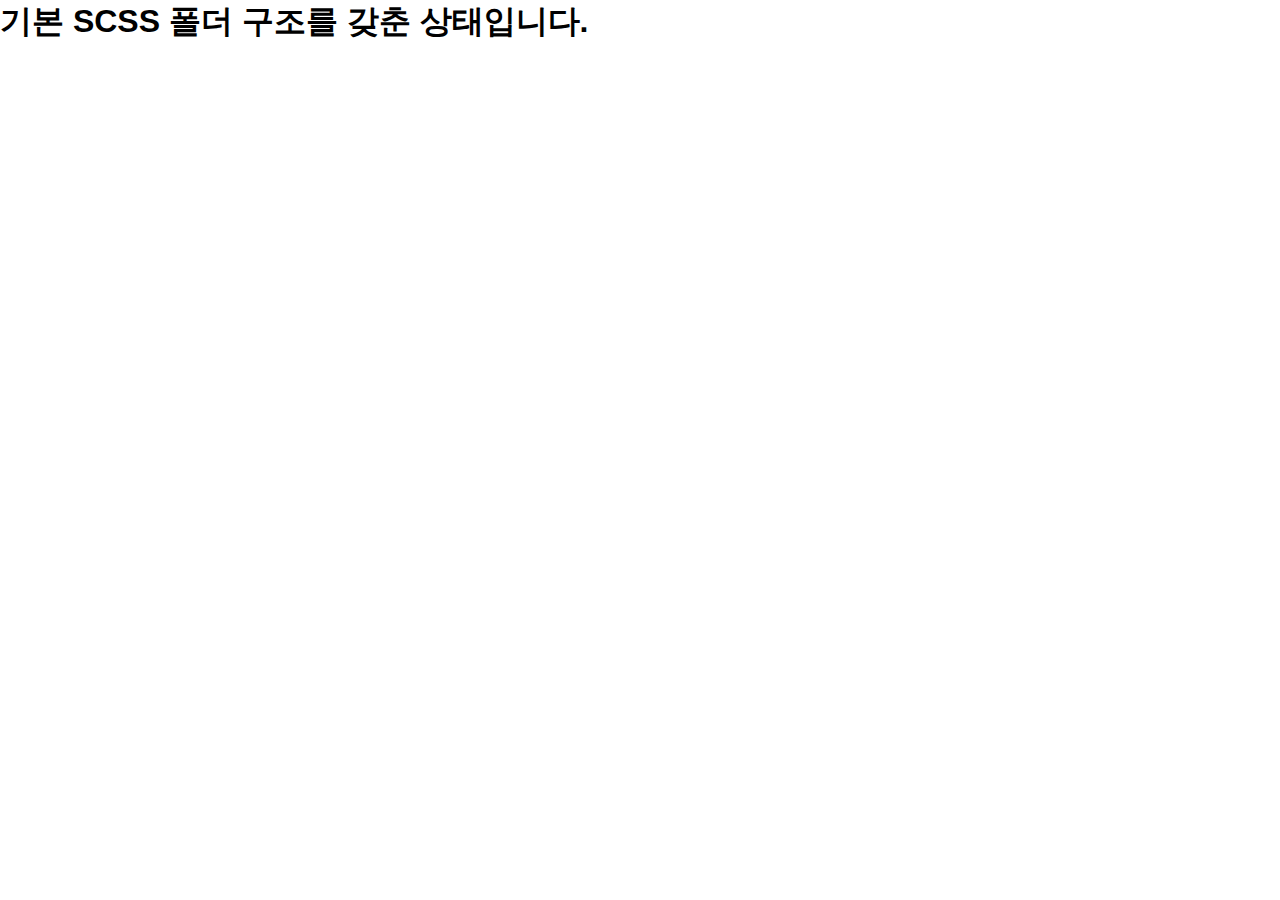
<file: zero 06/docs/index.html>
<!DOCTYPE html>
<html lang="en">
<head>
    <meta charset="UTF-8">
    <meta http-equiv="X-UA-Compatible" content="IE=edge">
    <meta name="viewport" content="width=device-width, initial-scale=1.0">
    <title>제로베이스 마크업</title>
    <link rel="stylesheet" href="../assets/css/styles.css">
</head>
<body>
    <h1>기본 SCSS 폴더 구조를 갖춘 상태입니다.</h1>
</body>
</html>
</file>
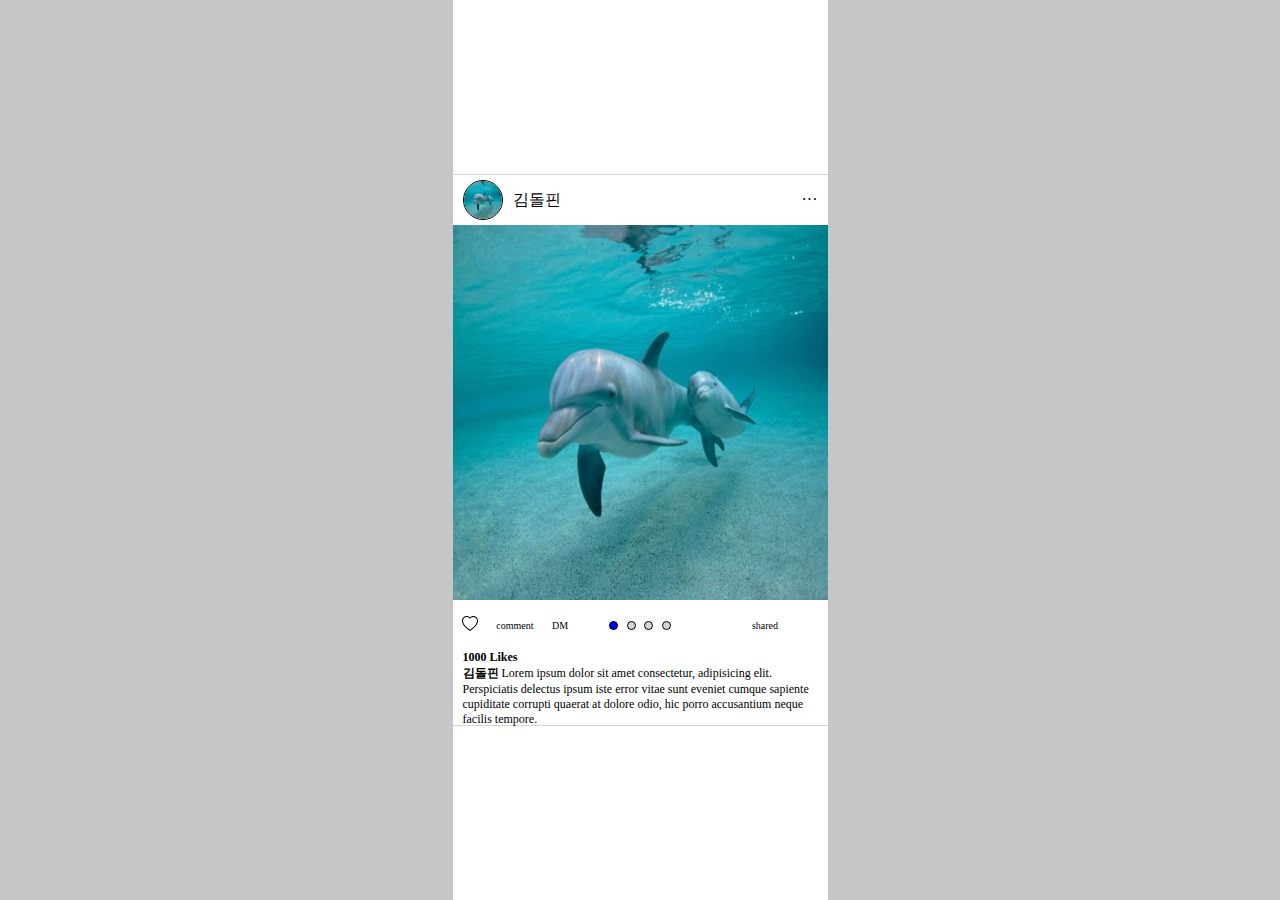
<file: zero 07/instargram/index.html>
<!DOCTYPE html>
<html lang="en">
<head>
    <meta charset="UTF-8">
    <meta http-equiv="X-UA-Compatible" content="IE=edge">
    <meta name="viewport" content="width=device-width, initial-scale=1.0">
    <title>Document</title>
    <link rel="stylesheet" href="./style.css">
</head>
<body>
    <div class="wrap">
        <div class="instargram">
            <div class="header">
                <div class="header-left">
                    <img class="header-img" src="./dolphin.jpg" alt="프로필이미지">
                    <p>김돌핀</p>
                </div>
                <div class="header-right">
                    <p class="right-menu">···</p>
                </div>
            </div>
            <div class="img">
                <img src="./dolphin.jpg" width="100%" height="100%" alt="프로필이미지">
            </div>
            <div class="footer">
                <div class="top-left">
                    <span>
                        <svg id="heart" xmlns="http://www.w3.org/2000/svg" width="16" height="16" fill="currentColor" class="bi bi-heart" viewBox="0 0 16 16">
                            <path d="m8 2.748-.717-.737C5.6.281 2.514.878 1.4 3.053c-.523 1.023-.641 2.5.314 4.385.92 1.815 2.834 3.989 6.286 6.357 3.452-2.368 5.365-4.542 6.286-6.357.955-1.886.838-3.362.314-4.385C13.486.878 10.4.28 8.717 2.01L8 2.748zM8 15C-7.333 4.868 3.279-3.04 7.824 1.143c.06.055.119.112.176.171a3.12 3.12 0 0 1 .176-.17C12.72-3.042 23.333 4.867 8 15z"/>
                          </svg>
                          <svg id="full-heart" xmlns="http://www.w3.org/2000/svg" width="16" height="16" fill="currentColor" class="bi bi-heart-fill" viewBox="0 0 16 16">
                            <path fill-rule="evenodd" d="M8 1.314C12.438-3.248 23.534 4.735 8 15-7.534 4.736 3.562-3.248 8 1.314z"/>
                          </svg>

                          <script>
                            var 하트, 채워진하트;
                            하트 = document.getElementById("heart");
                            채워진하트 = document.getElementById("full-heart");
                            하트.addEventListener("click", function () {
                                하트.style.display = "none";
                                채워진하트.style.display = "block";
                            })
                            채워진하트 = document.getElementById("full-heart");
                            채워진하트.addEventListener("click",function(){
                                채워진하트.style.display = "none";
                                하트.style.display = "block";
                            })
                          </script>
                    </span>
                    <span>comment</span>
                    <span>DM</span>
                </div>
                <div class="top-center">
                    <ul style="display: flex;justify-content: space-between; list-style: none;">
                        <li style="background-color: blue;"></li>
                        <li></li>
                        <li></li>
                        <li></li>
                    </ul>
                </div>
                <div class="top-right">
                    <span>shared</span>
                </div>
                <div class="like">
                    <p>
                        <b>1000 Likes</b>
                    </p>
                </div>
                <div class="comment">
                    <b>김돌핀</b>
                    Lorem ipsum dolor sit amet consectetur, adipisicing elit. Perspiciatis delectus ipsum iste error vitae sunt eveniet cumque sapiente cupiditate corrupti quaerat at dolore odio, hic porro accusantium neque facilis tempore.
                </div>
            </div>
        </div>
    </div>
</body>
</html>
</file>
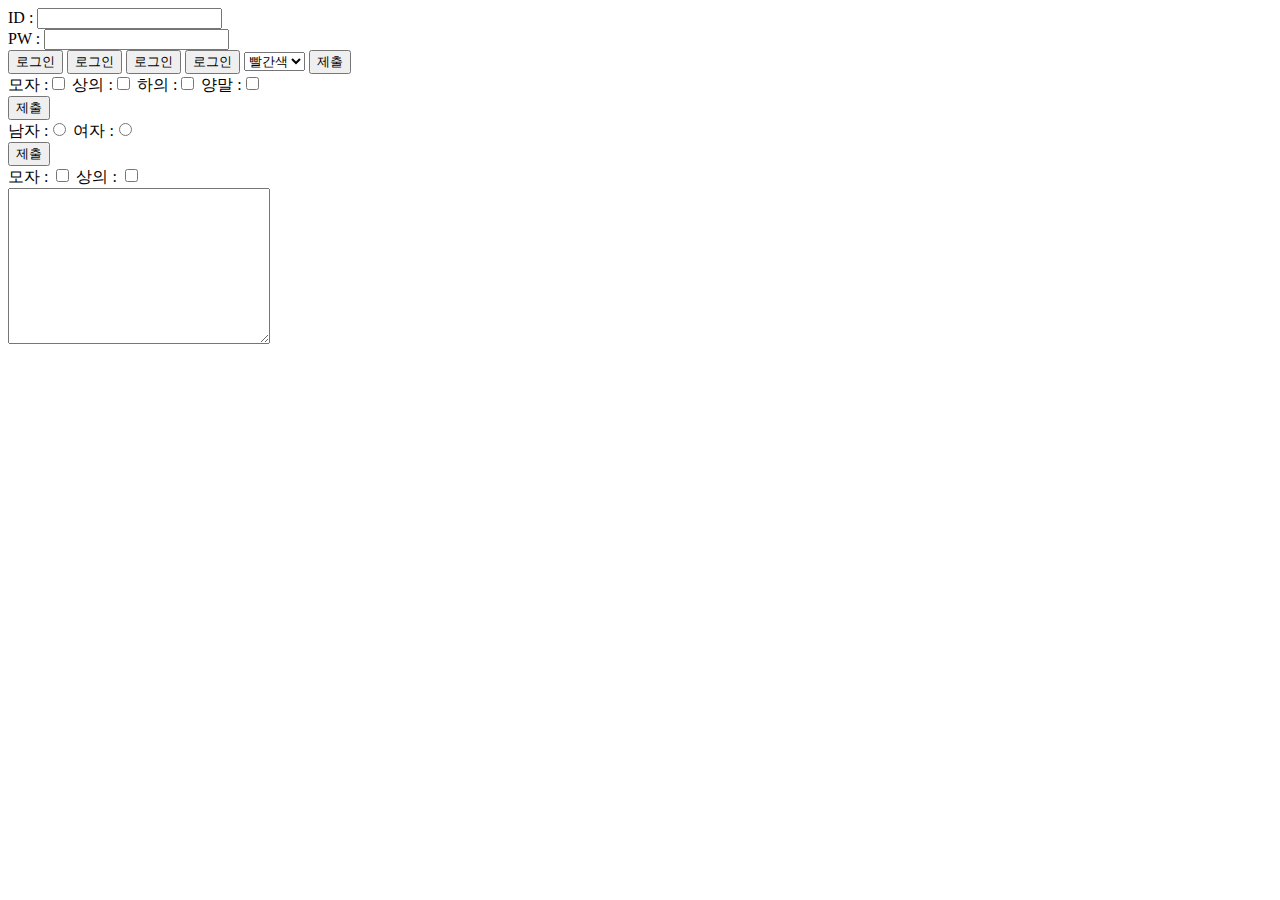
<file: zero 07/login/index.html>
<!DOCTYPE html>
<html lang="en">
<head>
    <meta charset="UTF-8">
    <meta http-equiv="X-UA-Compatible" content="IE=edge">
    <meta name="viewport" content="width=device-width, initial-scale=1.0">
    <title>Document</title>
</head>
<body>
    <form action="./result.html" method="get">
        <div>
            ID : <input name="id" type="text">
        </div>
        <div>
            PW : <input name="password" type="password">
        </div>
        <!-- 폼이 제출됨 -->
        <input type="submit" value="로그인">
        <!-- 폼이 제출안됨 -->
        <input type="button" value="로그인">
        <!-- 폼이 제출됨 -->
        <button type="submit">로그인</button>
        <button>로그인</button>


        <!-- 셀렉트 -->
        <select name="color" id="">
            <option value="red">빨간색</option>
            <option value="blue">파란색</option>
            <option value="green">초록색</option>
        </select>
        <input type="submit" value="제출">

        <div>
            모자 :<input type="checkbox" name="kind" value="hat">
            상의 :<input type="checkbox" name="kind" value="top">
            하의 :<input type="checkbox" name="kind" value="bottom">
            양말 :<input type="checkbox" name="kind" value="socks">
        </div> 
        <div>
            <input type="submit" value="제출">
        </div>
        <div>
            남자 :<input type="radio" name="gender" value="men">
            여자 :<input type="radio" name="gender" value="women">
        </div> 
        <div>
            <input type="submit" value="제출">
        </div>


        <div>
            <label>모자 :
                <input type="checkbox" name="kind" value="hat">
            </label>
            <label for="top">상의 :</label>
            <input id="top" type="checkbox" name="kind" value="top">
        </div>

        <div>
            <textarea name="" id="" cols="30" rows="10"></textarea>
        </div>
    </form>
</body>
</html>
</file>
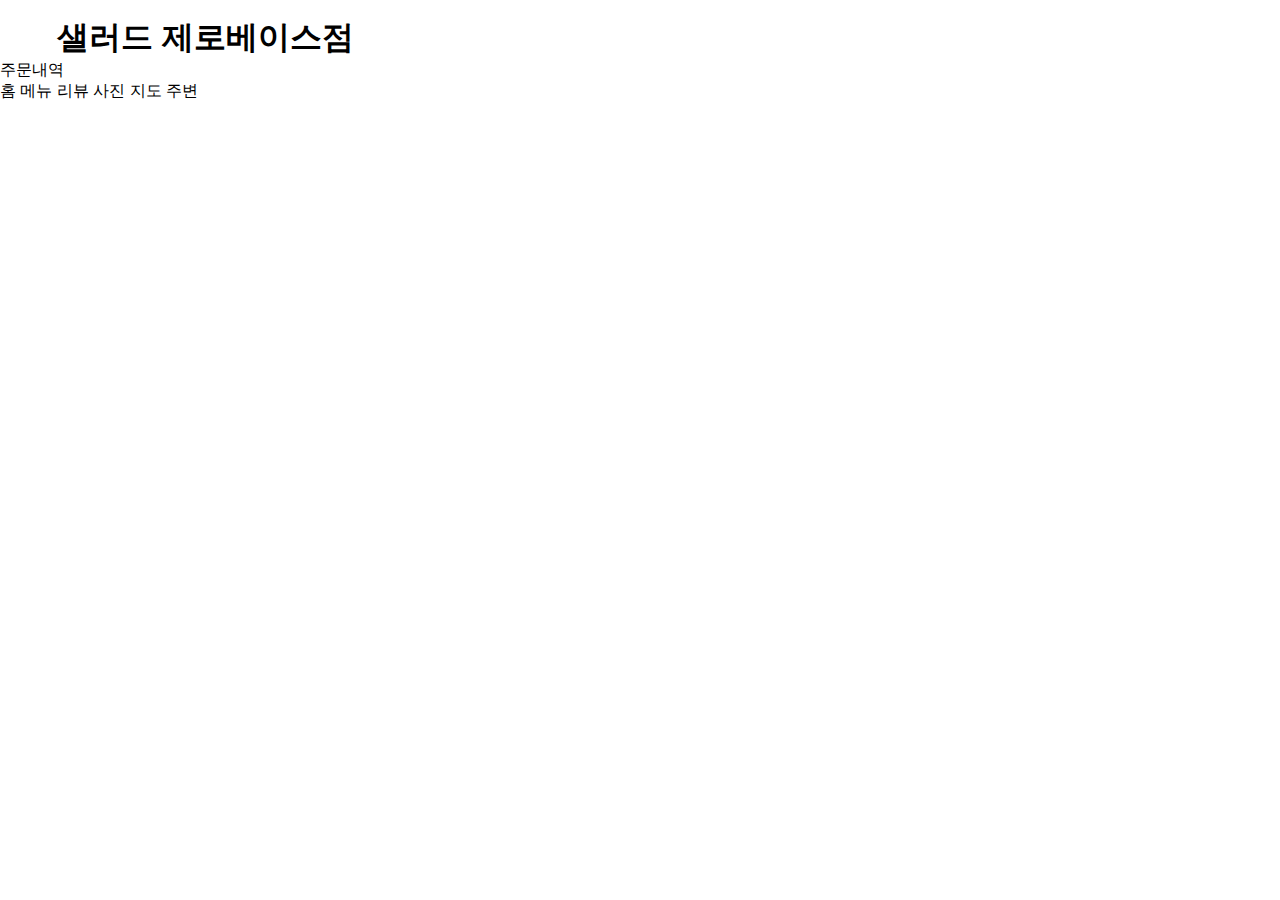
<file: zero06_HTMLCSS/docs/index.html>
<!DOCTYPE html>
<html lang="en">
<head>
    <meta charset="UTF-8">
    <meta http-equiv="X-UA-Compatible" content="IE=edge">
    <meta name="viewport" content="width=device-width, initial-scale=1.0">
    <title>제로베이스 마크업</title>
    <link rel="stylesheet" href="../assets/css/styles.css">
</head>
<body>
    <div class="container">
        <!-- 고정헤더영역 -->
        <header class="header-area">
            <div class="place-header" role="banner">
                <h1 class="title">
                    <a href="#" class="link-back">
                        <img src="../assets/images/ico-back.svg" alt="뒤로가기">
                    </a>
                    샐러드 제로베이스점    
                </h1>
                <a href="#" class="my-orders">주문내역</a>
            </div>
            <div class="place-tab scroll-x" role="tablist">
                <div class="tab-inner">
                    <a href="#" class="tab" role="tab"><span class="txt">홈</span></a>
                    <a href="#" class="tab is-active" role="tab"><span class="txt">메뉴</span></a>
                    <a href="#" class="tab" role="tab"><span class="txt">리뷰</span></a>
                    <a href="#" class="tab" role="tab"><span class="txt">사진</span></a>
                    <a href="#" class="tab" role="tab"><span class="txt">지도</span></a>
                    <a href="#" class="tab" role="tab"><span class="txt">주변</span></a>
                </div>
            </div>
        </header>
        <!-- //고정헤더영역 -->

    </div>


    <div class="dimmed-layer hidden"></div>
    <div class="order-type-popup hidden">
        <p class="title">어디서 드시나요?</p>
        <div class="type-list">
            <a href="#" class="type-item">
                <svg class="icon" xmlns="http://www.w3.org/2000/svg" viewBox="0 0 512 512" width="512" height="512">
                    <path fill="currentColor"
                    d="M232,359.6V264a8,8,0,0,0-8-8c-48.86,0-55.71,83.833-55.978,87.4a8,8,0,0,0,4.4,7.754L184,356.944v2.66l-6.2,62.008A24,24,0,0,0,201.68,448h12.64A24,24,0,0,0,238.2,421.612ZM184.549,339.33a175.605,175.605,0,0,1,7.365-33.019c6.148-18.091,14.226-29.1,24.086-32.853V352H200a8,8,0,0,0-4.422-7.155Zm35.7,90.038A7.91,7.91,0,0,1,214.32,432H201.68a8,8,0,0,1-7.961-8.8L199.24,368h17.52l5.521,55.2A7.908,7.908,0,0,1,220.252,429.368Z" />
                    <path fill="currentColor"
                    d="M488,8H424a8,8,0,0,0-8,8v8H248.982a43.35,43.35,0,0,0-20.7,5.278L149.959,72H56c-13.458,0-24,14.056-24,32,0,16.748,9.185,30.1,21.351,31.811l-36.068,122.1c-.032.109-.062.219-.09.328a40.073,40.073,0,0,0-1.193,9.7V496a8,8,0,0,0,8,8H384a8,8,0,0,0,8-8V268.608a39.933,39.933,0,0,0-1.626-11.287L357.042,143.993A43.281,43.281,0,0,0,399.881,104H416v16a8,8,0,0,0,8,8h64a8,8,0,0,0,8-8V16A8,8,0,0,0,488,8ZM48,104c0-9.767,4.738-16,8-16H284.687l-32,32H56C52.738,120,48,113.767,48,104ZM297.193,258.24a40.073,40.073,0,0,0-1.193,9.7V488H32V267.939a24.077,24.077,0,0,1,.679-5.668L69.978,136H238.213a35.245,35.245,0,0,0,51.9,45.826L328.6,151.889,297.283,257.912C297.251,258.021,297.221,258.131,297.193,258.24ZM344,467.314,364.686,488H323.314Zm31.025-205.475a23.947,23.947,0,0,1,.975,6.769V476.686l-24-24V280a8,8,0,0,0-16,0V452.687l-24,24V267.939a24.077,24.077,0,0,1,.679-5.668l31.3-105.976ZM416,88H396.773A12.788,12.788,0,0,0,384,100.773,27.258,27.258,0,0,1,356.773,128H337.107a11.282,11.282,0,0,0-6.892,2.365L280.288,169.2a19.226,19.226,0,0,1-25.4-28.771l54.768-54.769A8,8,0,0,0,304,72H183.374l52.571-28.676A27.3,27.3,0,0,1,248.982,40H416Zm64,24H432V24h48Z" />
                    <path fill="currentColor"
                    d="M160,264a8,8,0,0,0-16,0v24H128V264a8,8,0,0,0-16,0v24H96V264a8,8,0,0,0-16,0v32h.015a7.974,7.974,0,0,0,.83,3.578l15.019,30.039L89.245,422.29A24,24,0,0,0,113.184,448h13.632a24,24,0,0,0,23.939-25.71l-6.619-92.673,15.019-30.039a7.974,7.974,0,0,0,.83-3.578H160Zm-20.944,40-8,16H108.944l-8-16Zm-6.384,125.451A7.919,7.919,0,0,1,126.816,432H113.184a8,8,0,0,1-7.98-8.569L111.449,336h17.1l6.245,87.431A7.919,7.919,0,0,1,132.672,429.451Z" />
                </svg> 
                <p class="desc">포장해서 가져갈게요</p>
                <span class="btn-selection">선택</span>
            </a>
            <a href="#" class="type-item">
                <svg class="icon" height="637pt" viewBox="-20 -46 637.33396 637" width="637pt"
                    xmlns="http://www.w3.org/2000/svg">
                    <!-- fill 값을 넣으면 선의 색깔을 css로 변경가능 -->
                    <path fill="currentColor"
                        d="m587.648438 98.503906c-6.167969-.769531-11.789063 3.605469-12.558594 9.765625l-23.769532 190.148438h-87.714843l-11.589844-65.710938c-.945313-5.375-5.617187-9.296875-11.078125-9.296875h-283.75c-5.449219 0-10.117188 3.90625-11.074219 9.273438l-11.738281 65.726562h-88.191406l-23.769532-190.140625c-.769531-6.164062-6.394531-10.535156-12.558593-9.765625-6.164063.769532-10.539063 6.394532-9.7656252 12.558594l25.0000002 200c.703125 5.628906 5.488281 9.855469 11.160156 9.855469h20.054688l-23.652344 141.898437c-1.019532 6.128906 3.121094 11.921875 9.246094 12.949219 6.132812 1.019531 11.929687-3.121094 12.949218-9.25l24.269532-145.597656h51.25l-34.253907 191.769531c-.765625 4.269531.996094 8.601562 4.515625 11.125l.265625.191406c33.007813 23.65625 77.019531 25.097656 111.503907 3.644532 45.183593 21.308593 97.554687 21.207031 142.660156-.28125 20.160156 10.535156 42.503906 16.226562 65.25 16.621093.800781.015625 1.597656.019531 2.398437.019531 24.015625-.015624 47.660157-5.9375 68.847657-17.25l4.054687-2.167968c4.289063-2.296875 6.617187-7.085938 5.773437-11.875l-33.8125-191.796875h50.820313l24.265625 145.597656c.621094 4 3.34375 7.359375 7.128906 8.796875 3.789063 1.429688 8.050782.722656 11.167969-1.867188 3.113281-2.582031 4.605469-6.640624 3.894531-10.628906l-23.652344-141.898437h20.054688c5.675781 0 10.460938-4.226563 11.164062-9.855469l25-200c.769532-6.164062-3.605468-11.785156-9.765624-12.558594zm-221.085938 409.46875v-144.554687c0-6.210938-5.035156-11.25-11.25-11.25-6.210938 0-11.25 5.039062-11.25 11.25v144.238281c-38.445312 17.84375-82.800781 17.84375-121.25 0v-100.488281c0-6.210938-5.035156-11.25-11.25-11.25-6.210938 0-11.25 5.039062-11.25 11.25v101.488281c-24.6875 15.257812-55.804688 15.523438-80.746094.6875l47.039063-263.425781h264.894531l46.3125 262.625c-35.039062 17.617187-76.390625 17.40625-111.25-.570313zm0 0" />
                    <path fill="currentColor"
                        d="m217.5 208.914062h150c6.214844 0 11.25-5.035156 11.25-11.25-.058594-43.257812-32.113281-79.796874-75-85.488281v-10.507812c0-6.214844-5.035156-11.25-11.25-11.25-6.210938 0-11.25 5.035156-11.25 11.25v10.507812c-42.878906 5.691407-74.941406 42.230469-75 85.488281 0 6.214844 5.039062 11.25 11.25 11.25zm75-75c30.855469.046876 57.265625 22.140626 62.75 52.5h-125.5c5.488281-30.359374 31.894531-52.453124 62.75-52.5zm0 0" />
                    <path fill="currentColor"
                        d="m330 87.167969c6.214844 0 11.25-5.039063 11.25-11.25v-28.75c0-6.210938-5.035156-11.25-11.25-11.25-6.210938 0-11.25 5.039062-11.25 11.25v28.75c0 6.210937 5.039062 11.25 11.25 11.25zm0 0" />
                    <path fill="currentColor"
                        d="m278.75 65.917969c6.214844 0 11.25-5.039063 11.25-11.25v-45c0-6.210938-5.035156-11.25-11.25-11.25-6.210938 0-11.25 5.039062-11.25 11.25v45c0 6.210937 5.039062 11.25 11.25 11.25zm0 0" />
                    <path fill="currentColor"
                        d="m231.25 95.917969c6.214844 0 11.25-5.039063 11.25-11.25v-23.75c0-6.210938-5.035156-11.25-11.25-11.25-6.210938 0-11.25 5.039062-11.25 11.25v23.75c0 6.210937 5.039062 11.25 11.25 11.25zm0 0" />
                </svg>
                <p class="desc">매장에서 먹고 갈게요</p>
                <span class="btn-selection">선택</span>
            </a>
        </div>
    </div>
</body>
</html>
</file>
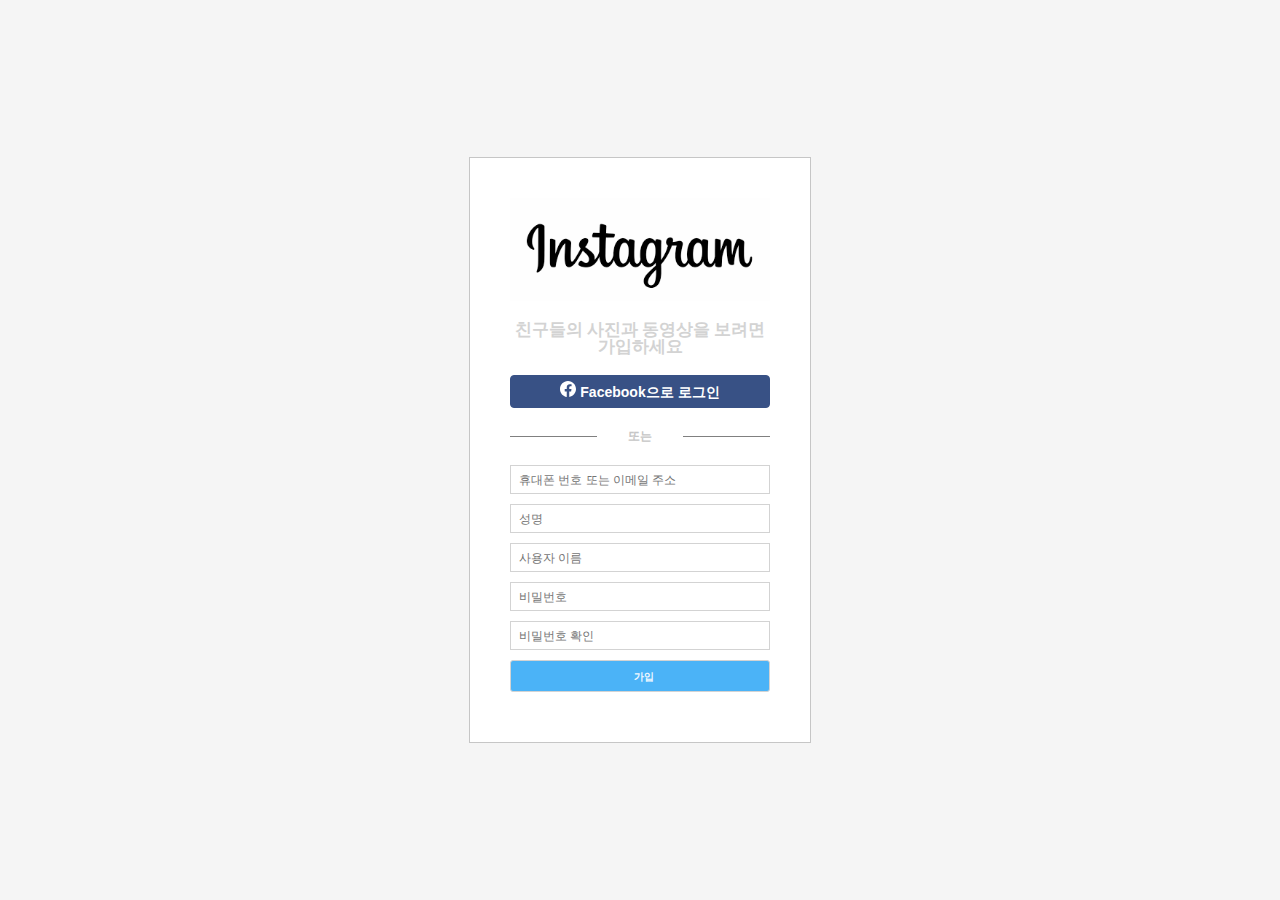
<file: zero 07/instargram/register.html>
<!DOCTYPE html>
<html lang="en">
<head>
    <meta charset="UTF-8">
    <meta http-equiv="X-UA-Compatible" content="IE=edge">
    <meta name="viewport" content="width=device-width, initial-scale=1.0">
    <title>register</title>
    <link rel="stylesheet" href="./reset.css">
    <link rel="stylesheet" href="./register.css">
    <!-- CSS only -->
<link href="https://cdn.jsdelivr.net/npm/bootstrap@5.2.2/dist/css/bootstrap.min.css" rel="stylesheet" integrity="sha384-Zenh87qX5JnK2Jl0vWa8Ck2rdkQ2Bzep5IDxbcnCeuOxjzrPF/et3URy9Bv1WTRi" crossorigin="anonymous">



    <body>
    <div class="wrap">
        <section id="forSection">
            <div class="header">
                <img src="[data-uri]" alt="" style="width: 100%;"">
                <p class="heading">친구들의 사진과 동영상을 보려면 가입하세요</p>
                <button class="facebook">
                    <svg xmlns="http://www.w3.org/2000/svg" width="16" height="16" fill="currentColor" class="bi bi-facebook" viewBox="0 0 16 16">
                        <path d="M16 8.049c0-4.446-3.582-8.05-8-8.05C3.58 0-.002 3.603-.002 8.05c0 4.017 2.926 7.347 6.75 7.951v-5.625h-2.03V8.05H6.75V6.275c0-2.017 1.195-3.131 3.022-3.131.876 0 1.791.157 1.791.157v1.98h-1.009c-.993 0-1.303.621-1.303 1.258v1.51h2.218l-.354 2.326H9.25V16c3.824-.604 6.75-3.934 6.75-7.951z"/>
                    </svg>
                    Facebook으로 로그인
                </button>
            </div>
            <div class="divider">
                <div>
                    <hr>
                </div>
                <div>
                    <p>또는</p>
                </div>
                <div>
                    <hr>
                </div>
            </div>
            <form action="./result.html" method="get">
            <div class="form">
                <input type="email" placeholder="휴대폰 번호 또는 이메일 주소" required>
                <input type="text" placeholder="성명" required>
                <input type="text" placeholder="사용자 이름" required>
                <input type="password" placeholder="비밀번호" required>
                <input type="password" placeholder="비밀번호 확인" required>
                <input type="submit" value="가입" class="submit_style">
            </form>
            </div>
        </section>
    </div>
</body>
</html>
</file>
<file: zero 06/assets/css/styles.css>
body {
  min-width: 320px;
  line-height: normal;
  font-size: 14px;
  color: #000;
  scroll-behavior: smooth;
  -webkit-font-smoothing: antialiased;
  -moz-osx-font-smoothing: grayscale;
}

body,
input,
textarea,
select,
table,
button,
code {
  font-family: -apple-system, BlinkMacSystemFont, helvetica, Apple SD Gothic Neo, sans-serif;
  font-size: 16px;
}

*,
*::before,
*::after {
  box-sizing: border-box;
  margin: 0;
  padding: 0;
  -webkit-tap-highlight-color: rgba(0, 0, 0, 0);
}

.hidden,
[hidden] {
  display: none !important;
}

ul,
ol,
li {
  list-style: none;
}

a {
  color: inherit;
  cursor: pointer;
  text-decoration: none;
}

a:hover, a:focus {
  text-decoration: none;
}

button {
  border: 0;
  background-color: transparent;
  cursor: pointer;
}

button:disabled {
  cursor: not-allowed;
}

select,
input,
textarea,
button {
  -webkit-appearance: none;
}

input[type="number"] {
  -moz-appearance: textfield;
}

input:disabled {
  background-color: rgba(255, 255, 255, 0);
  cursor: not-allowed;
}

select {
  border: 0;
  background-color: transparent;
  cursor: pointer;
}

select::-ms-expand {
  display: none;
}

input,
textarea {
  font-size: inherit;
  border: 0;
}

input::placeholder,
textarea::placeholder {
  /* Chrome, Safari, Firefox */
  color: #444;
  opacity: 1;
}

input[readonly]::placeholder, input:disabled::placeholder,
textarea[readonly]::placeholder,
textarea:disabled::placeholder {
  /* Chrome, Safari, Firefox */
  color: rgba(0, 0, 0, 0.2);
  opacity: 1;
}

input[readonly]:-ms-input-placeholder, input:disabled:-ms-input-placeholder,
textarea[readonly]:-ms-input-placeholder,
textarea:disabled:-ms-input-placeholder {
  /* IE, Edge */
  color: rgba(0, 0, 0, 0.2);
  opacity: 1;
}

input::-ms-clear, input::-ms-reveal,
textarea::-ms-clear,
textarea::-ms-reveal {
  /* IE, Edge */
  display: none;
}

input::-webkit-inner-spin-button, input::-webkit-outer-spin-button,
textarea::-webkit-inner-spin-button,
textarea::-webkit-outer-spin-button {
  -webkit-appearance: none;
}

.screen-out {
  position: absolute;
  width: 0;
  height: 0;
  line-height: 0;
  overflow: hidden;
  text-indent: -9999px;
}

.scroll-x {
  overflow-x: auto;
  overflow-y: hidden;
  white-space: nowrap;
  -webkit-overflow-scrolling: touch;
  -ms-overflow-style: none;
  scrollbar-width: none;
}

.scroll-x::-webkit-scrollbar {
  display: none;
}

.mgt0 {
  margin-top: 0px !important;
}

.mgt2 {
  margin-top: 2px;
}

.mgt4 {
  margin-top: 4px;
}

.mgt6 {
  margin-top: 6px;
}

.mgt8 {
  margin-top: 8px;
}

.mgt10 {
  margin-top: 10px;
}

.mgt12 {
  margin-top: 12px;
}

.mgt16 {
  margin-top: 16px;
}

.mgt24 {
  margin-top: 24px;
}

.mgt32 {
  margin-top: 32px;
}

.mgt40 {
  margin-top: 40px;
}

.mgt56 {
  margin-top: 56px;
}

.mgb-auto {
  margin-bottom: auto;
}

.mgb8 {
  margin-bottom: 8px;
}

.mgb16 {
  margin-bottom: 16px;
}

.mgb24 {
  margin-bottom: 24px;
}

.mgb32 {
  margin-bottom: 32px;
}

.mgb40 {
  margin-bottom: 40px;
}

.mgl2 {
  margin-left: 2px;
}

.mgl4 {
  margin-left: 4px;
}

.mgl6 {
  margin-left: 6px;
}

.mgl8 {
  margin-left: 8px;
}

.mgl12 {
  margin-left: 12px;
}

.mgl16 {
  margin-left: 16px;
}

.mgl24 {
  margin-left: 24px;
}

.mgl32 {
  margin-left: 32px;
}

.mgr2 {
  margin-right: 2px;
}

.mgr4 {
  margin-right: 4px;
}

.mgr8 {
  margin-right: 8px;
}

.mgr16 {
  margin-right: 16px;
}

.mgr24 {
  margin-right: 24px;
}

.mgr32 {
  margin-right: 32px;
}

.mg0 {
  margin: 0;
}

.mgt0 {
  margin-top: 0;
}

.mgb0 {
  margin-bottom: 0;
}

.mgl0 {
  margin-left: 0;
}

.mgr0 {
  margin-right: 0;
}

.pd16 {
  padding: 16px;
}

.pd16-24 {
  padding: 16px 24px;
}

.pd20 {
  padding: 20px;
}

.pd24 {
  padding: 24px;
}

.pd32 {
  padding: 32px;
}

.pd32-24 {
  padding: 32px 24px;
}

.pd32-40 {
  padding: 32px 40px;
}

.pd36-0 {
  padding: 36px 0;
}

.pdt0 {
  padding-top: 0px !important;
}

.pdt8 {
  padding-top: 8px;
}

.pdt16 {
  padding-top: 16px;
}

.pdt24 {
  padding-top: 24px;
}

.pdt32 {
  padding-top: 32px;
}

.pdb0 {
  padding-bottom: 0px !important;
}

.pdb16 {
  padding-bottom: 16px;
}

.pdb24 {
  padding-bottom: 24px;
}

.pdb32 {
  padding-bottom: 32px;
}

.pdl16 {
  padding-left: 16px;
}

.pdl24 {
  padding-left: 24px;
}

.pdl32 {
  padding-left: 32px;
}

.pdr16 {
  padding-right: 16px;
}

.pdr24 {
  padding-right: 24px;
}

.pdr32 {
  padding-right: 32px;
}

.block {
  display: block;
}

.flx {
  display: flex;
  flex: 1 1 auto;
}

.flx-wrap {
  display: flex;
  flex-wrap: wrap;
}

.flx-ac {
  display: flex;
  align-items: center;
}

.flx-jc {
  display: flex;
  justify-content: space-between;
  align-items: center;
  width: 100%;
  word-break: keep-all;
}

.flx-sb {
  display: flex;
  justify-content: space-between;
}

.flx-center {
  display: flex;
  justify-content: center;
  align-items: center;
  height: 100%;
}

.row {
  flex-direction: row;
}

.column {
  flex-direction: column;
}

.flx-1 {
  flex: 1;
}

.flx-2 {
  flex: 2;
}

.min-100vh {
  min-height: 100vh;
}

.w20 {
  width: 20%;
}

.w25 {
  width: 25%;
}

.w33 {
  width: 33.333%;
}

.w50 {
  width: 50%;
}

.w100 {
  width: 100%;
}

.fz12 {
  font-size: 12px;
  line-height: 14px;
}

.fz14 {
  font-size: 14px;
  line-height: 22px;
}

.fz16 {
  font-size: 16px;
  line-height: 24px;
}

.fz24 {
  font-size: 24px;
  line-height: 36px;
}

.fw400 {
  font-weight: 400;
}

.fw700 {
  font-weight: 700;
}

.text-center {
  text-align: center;
}

.break-all {
  word-break: break-all;
}

.underline {
  text-decoration: underline;
}

.cs-pointer {
  cursor: pointer;
}

.user-select-none {
  user-select: none;
}

.opacity05 {
  opacity: 0.5;
}

.opacity08 {
  opacity: 0.8;
}

.dimmed-layer {
  position: fixed;
  top: 0;
  left: 0;
  right: 0;
  bottom: 0;
  background-color: rgba(0, 0, 0, 0.8);
  z-index: 9999;
}

.order-type-popup {
  position: fixed;
  bottom: 0;
  left: 0;
  right: 0;
  padding: 32px 0 40px;
  border-radius: 16px 16px 0 0;
  background-color: #fff;
  text-align: center;
  z-index: 10000;
}

.order-type-popup .title {
  font-size: 20px;
  font-weight: 700;
  color: #000;
}

.order-type-popup .type-list {
  display: flex;
  margin-top: 32px;
}

.order-type-popup .type-item {
  flex: 1;
}

.order-type-popup .type-item + .type-item {
  border-left: 1px solid #f2f2f2;
}

.order-type-popup .icon {
  width: 100px;
  height: auto;
  color: #03c75a;
}

.order-type-popup .desc {
  margin-top: 8px;
  font-size: 15px;
  line-height: 1.5;
  font-weight: 600;
  color: #000;
}

.order-type-popup .btn-selection {
  display: inline-block;
  margin-top: 10px;
  padding: 6px 18px;
  font-size: 16px;
  font-weight: 700;
  border-radius: 28px;
  background-color: #424242;
  color: #fff;
}
</file>
<file: zero 07/instargram/style.css>
body {
    background-color: #c6c6c6;
    margin: 0;
}

p {
    margin: 0;
}

.wrap {
    background-color: white;
    width: 375px;
    height: 100vh;
    margin: 0 auto;

    display: flex;
    align-items: center;
}

.instargram {
    width: 100%;
    height: 550px;

    display: grid;
    grid-template-columns: 1fr;
    grid-template-rows: 50px 375px 1fr;
    grid-template-areas:
        "header"
        "img"
        "footer";

    border-top: 1px solid lightgray;
    border-bottom: 1px solid lightgray;
}

.header {
    grid-area: header;
    width: auto;
    height: auto;
    margin: 5px 10px;
}

.header-left {
    float: left;
    display: flex;
    align-items: center;
}

.header-img {
    width: 38px;
    height: 38px;
    border: 1px solid black;
    border-radius: 50%;
    margin-right: 10px;
}

.header-right {
    float: right;
    height: 100%;

    display: flex;
    align-items: center;
}

.right-menu {
    cursor: pointer;
    user-select: none;
}

.img {
    grid-area: img;
    width: 100%;
    height: 100%;
    clear: both;
}

.footer {
    grid-area: footer;
    width: 100%;
    height: 100%;


    display: grid;
    grid-template-columns: 1fr 1fr 1fr;
    grid-template-rows: 50px auto auto;
    grid-template-areas:
        "top-left top-center top-right"
        "like like like"
        "comment comment comment";

}

.top-left {
    grid-area: top-left;
    display: flex;
    font-size: 10px;
    width: 100%;
    height: 100%;
    align-items: center;
    justify-content: space-around;
}


.top-left span:nth-of-type(1):hover{
    color:red;
    cursor: pointer;
    fill:aqua;
}

#full-heart {display: none;}

.top-center {
    grid-area: top-center;
    display: flex;
    width: 100%;
    height: 100%;
    align-items: center;
    justify-content: center;
}

.top-right {
    grid-area: top-right;
    display: flex;
    font-size: 10px;
    width: 100%;
    height: 100%;
    align-items: center;
    justify-content: center;
}

.like {
    grid-area: like;
    font-size: 12px;
    margin: 0 10px;
}

.comment {
    grid-area: comment;
    font-size: 12px;
    margin: 0 10px;
}

ul {
    padding: 0px;
    display: flex;
    justify-content: space-between;
    list-style: none;
    width: 50%;
}

li {
    width: 7px;
    height: 7px;
    border: 1px solid black;
    background-color: lightgray;
    border-radius: 50%;

}
</file>
<file: zero06_HTMLCSS/assets/css/styles.css>
body {
  min-width: 320px;
  line-height: normal;
  font-size: 14px;
  color: #000;
  scroll-behavior: smooth;
  -webkit-font-smoothing: antialiased;
  -moz-osx-font-smoothing: grayscale;
}

body,
input,
textarea,
select,
table,
button,
code {
  font-family: -apple-system, BlinkMacSystemFont, helvetica, Apple SD Gothic Neo, sans-serif;
  font-size: 16px;
}

*,
*::before,
*::after {
  box-sizing: border-box;
  margin: 0;
  padding: 0;
  -webkit-tap-highlight-color: rgba(0, 0, 0, 0);
}

.hidden,
[hidden] {
  display: none !important;
}

ul,
ol,
li {
  list-style: none;
}

a {
  color: inherit;
  cursor: pointer;
  text-decoration: none;
}
a:hover, a:focus {
  text-decoration: none;
}

button {
  border: 0;
  background-color: transparent;
  cursor: pointer;
}
button:disabled {
  cursor: not-allowed;
}

select,
input,
textarea,
button {
  -webkit-appearance: none;
}

input[type=number] {
  -moz-appearance: textfield;
}

input:disabled {
  background-color: rgba(255, 255, 255, 0);
  cursor: not-allowed;
}

select {
  border: 0;
  background-color: transparent;
  cursor: pointer;
}
select::-ms-expand {
  display: none;
}

input,
textarea {
  font-size: inherit;
  border: 0;
}
input::placeholder,
textarea::placeholder {
  /* Chrome, Safari, Firefox */
  color: #444;
  opacity: 1;
}
input:-ms-input-placeholder,
textarea:-ms-input-placeholder {
  /* IE, Edge */
  color: #444;
  opacity: 1;
}
input[readonly]::placeholder, input:disabled::placeholder,
textarea[readonly]::placeholder,
textarea:disabled::placeholder {
  /* Chrome, Safari, Firefox */
  color: rgba(0, 0, 0, 0.2);
  opacity: 1;
}
input[readonly]:-ms-input-placeholder, input:disabled:-ms-input-placeholder,
textarea[readonly]:-ms-input-placeholder,
textarea:disabled:-ms-input-placeholder {
  /* IE, Edge */
  color: rgba(0, 0, 0, 0.2);
  opacity: 1;
}
input::-ms-clear, input::-ms-reveal,
textarea::-ms-clear,
textarea::-ms-reveal {
  /* IE, Edge */
  display: none;
}
input::-webkit-inner-spin-button, input::-webkit-outer-spin-button,
textarea::-webkit-inner-spin-button,
textarea::-webkit-outer-spin-button {
  -webkit-appearance: none;
}

.screen-out {
  position: absolute;
  width: 0;
  height: 0;
  line-height: 0;
  overflow: hidden;
  text-indent: -9999px;
}

.dimmed-layer {
  position: fixed;
  top: 0;
  left: 0;
  right: 0;
  bottom: 0;
  background-color: rgba(0, 0, 0, 0.8);
  z-index: 9999;
}

.order-type-popup {
  position: fixed;
  bottom: 0;
  left: 0;
  right: 0;
  padding: 32px 0 40px;
  background-color: #fff;
  text-align: center;
  z-index: 10000;
}
.order-type-popup .title {
  font-size: 20px;
  font-weight: 700;
  color: #000;
}
.order-type-popup .type-list {
  display: flex;
  margin-top: 32px;
}
.order-type-popup .type-item {
  flex: 1;
}
.order-type-popup .type-item + .type-item {
  border-left: 1px solid #f2f2f2;
}
.order-type-popup .icon {
  width: 100px;
  height: auto;
  color: #03c75a;
}
.order-type-popup .desc {
  margin-top: 8px;
  font-size: 15px;
  line-height: 1.5;
  font-weight: 600;
  color: #000;
}
.order-type-popup .btn-selection {
  display: inline-block;
  margin-top: 10px;
  padding: 6px 18px;
  font-size: 16px;
  font-weight: 700;
  border-radius: 28px;
  background-color: #424242;
  color: #fff;
}
</file>
<file: zero 07/instargram/register.css>
.wrap{
    width: 100vw;
    height: 100vh;

    background-color: whitesmoke;

    display: flex;
    justify-content: center;
    align-items: center;
}

#forSection{
    background-color: white;
    border: 1px solid #c6c6c6;
    max-width: 330px;
    padding: 40px 20px;
    text-align: center;
}

.header{
    display: flex;
    flex-direction: column;
    align-items: center;

    width: 260px;
    margin: 0 auto;

}

.header .heading {
    color : lightgray;
    font-size: 17px;
    font-weight: bold;
    margin-top: 20px;
    margin-bottom: 20px;
}

.facebook{
    background-color: #385185;
    color:white;
    font-weight: bold;
    border:1px solid #385185;
    width: 100%;
    border-radius: 4px;
    font-size: 14px;
    padding:5px 9px;
    margin:0 auto;

}

.divider{
    display: grid;
    width: 260px;
    margin: 0 auto;
    grid-template-columns: 1fr 1fr 1fr;
    grid-template-rows: 1fr;
    margin : 20px;
}

.divider div:nth-child(2){
    height: 100%;
    display: flex;
    justify-content: center;
    align-items: center;
}

.divider p {
    font-size: 12px;
    color: #c6c6c6;
    margin-bottom:0;
    font-weight: bold;
}

.divider hr {
   height: 1px;
   background-color: gray;
   border: none;
}

.form {
    width: 260px;
    margin : 0 auto;
    display: flex;
    flex-direction: column;
}
.form input {
    padding: 9px 0 7px 8px;
    font-size: 10px;
    margin-bottom: 10px;
    border: 1px solid lightgray;
}

input::placeholder {
    font-size: 12px;
}


input:active, input:focus {
    outline: none;
    border: 1px solid #4bb3f7;;
}

.submit_style{
    background-color: #4bb3f7;
    border: none;
    font-weight: bold;
    border-radius: 3px;
    color:aliceblue
}
</file>
